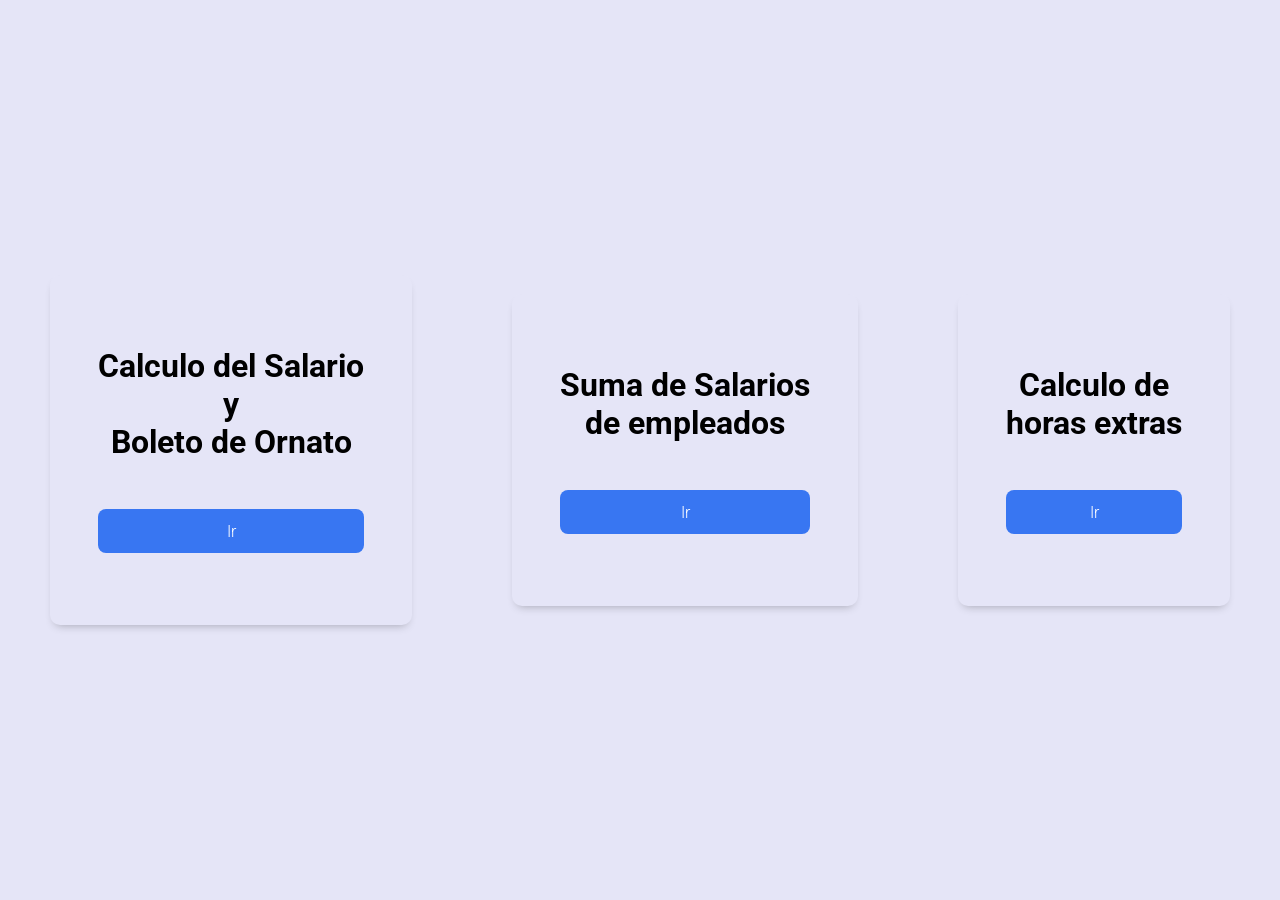
<file: Tarea_5/Index.html>
<!DOCTYPE html>
<html lang="en">
<head>
    <meta charset="UTF-8">
    <meta name="viewport" content="width=device-width, initial-scale=1.0">
    <title>Salario total</title>
    <link rel="stylesheet" href="estilos.css">
</head>
<body>
    <form class="form" calaction="datos.js">
        <h2 class="form_title">Calculo del Salario <br>y <br>Boleto de Ornato</h2>
        <div class="form_container">
            <input type="submit" class="form_submit" value="Ir" onclick="redi()">
        </div>
        
    </form>
    <form class="form" calaction="datos.js">
        <h2 class="form_title"> Suma de Salarios <br>de empleados</h2>
        <div class="form_container">
            <input type="submit" class="form_submit" value="Ir" onclick="redirec()">
        </div>
        
    </form>
    <form class="form" calaction="datos.js">
        <h2 class="form_title">Calculo de <br> horas extras</h2>
        <div class="form_container">
            <input type="submit" class="form_submit" value="Ir" onclick="redirec_hora()">
        </div>
    </form>
    <script type="text/javascript">
        function redi(){
            window.open("salario.html",'_blank')
        }
        function redirec(){
            window.open("cant_emple.html",'_blank')
        }
        function redirec_hora(){
            window.open("horasx.html",'_blank')
        }
    </script>
</body>
</html>
</file>
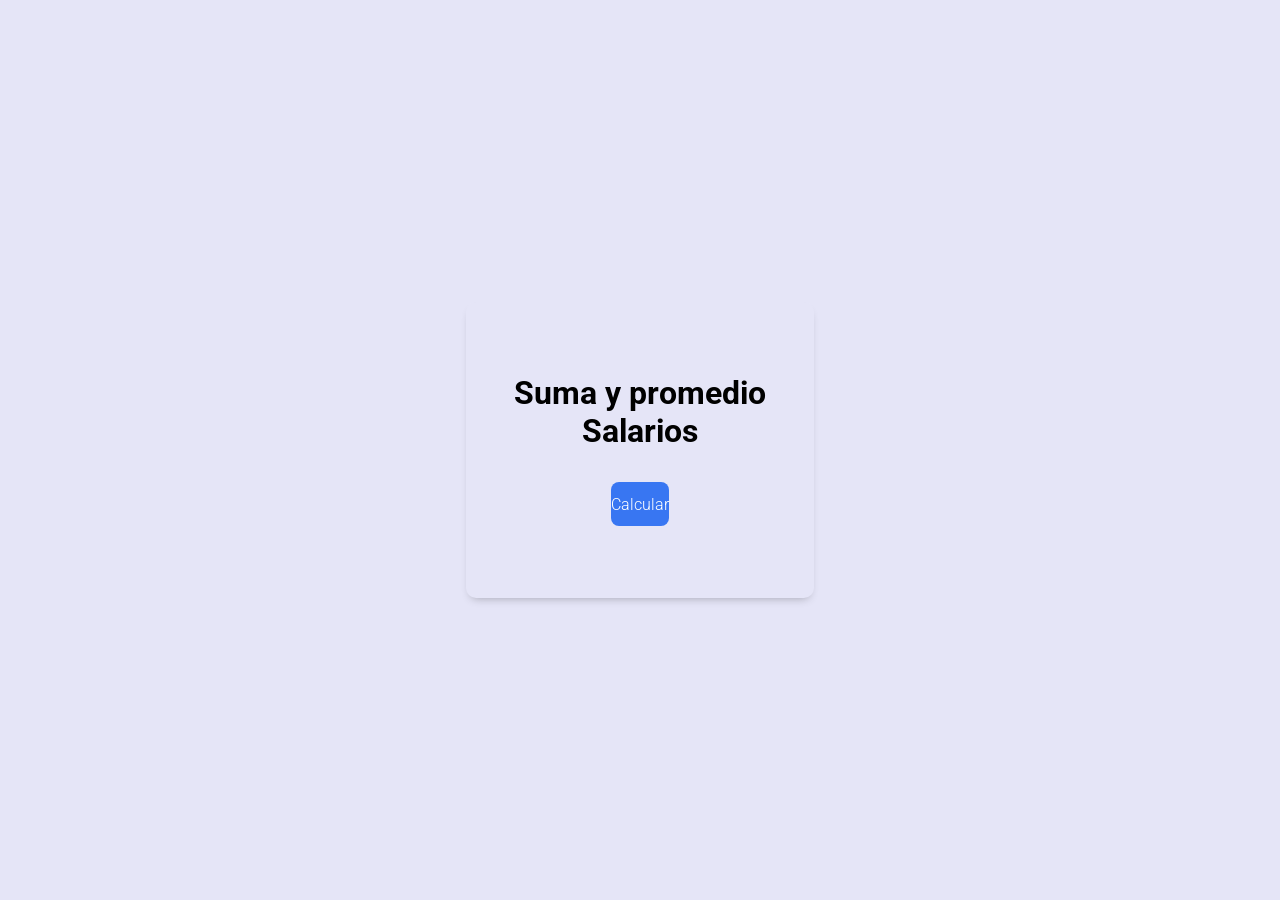
<file: Tarea_5/cant_emple.html>
<!DOCTYPE html>
<html lang="en">
<head>
    <meta charset="UTF-8">
    <meta name="viewport" content="width=device-width, initial-scale=1.0">
    <link rel="stylesheet" href="estilos.css">
    <title>Suma y promedio Salarios</title>
</head>
<body>
    <form class="form" calaction="datos.js">
        <h2 class="form_title">Suma y promedio <br> Salarios</h2>
            <button onclick="cant_emple()" class="form_submit">Calcular</button>
            <h3 id="Calculo_mostrar"></h3>
    </form>
    <script>
    let form = document.querySelector("form")
    form.addEventListener("submit",cant_emple)
    function cant_emple(e) {
    e.preventDefault()
    let sal
    let suma=0
    let emple=parseFloat(prompt("Ingrese la cantidad de empleados: "))
    for (let i = 1; i <=emple; i++) {
        sal=parseFloat(prompt(i+". Ingrese el salario del empleado: "))
        suma+=sal
    }
    let mostrar=document.getElementById("Calculo_mostrar")
    mostrar.innerText='Sumatoria de salarios: Q'+suma+'\nPromedio de salarios: Q'+(suma/emple)
}
    </script>
</body>
</html>
</file>
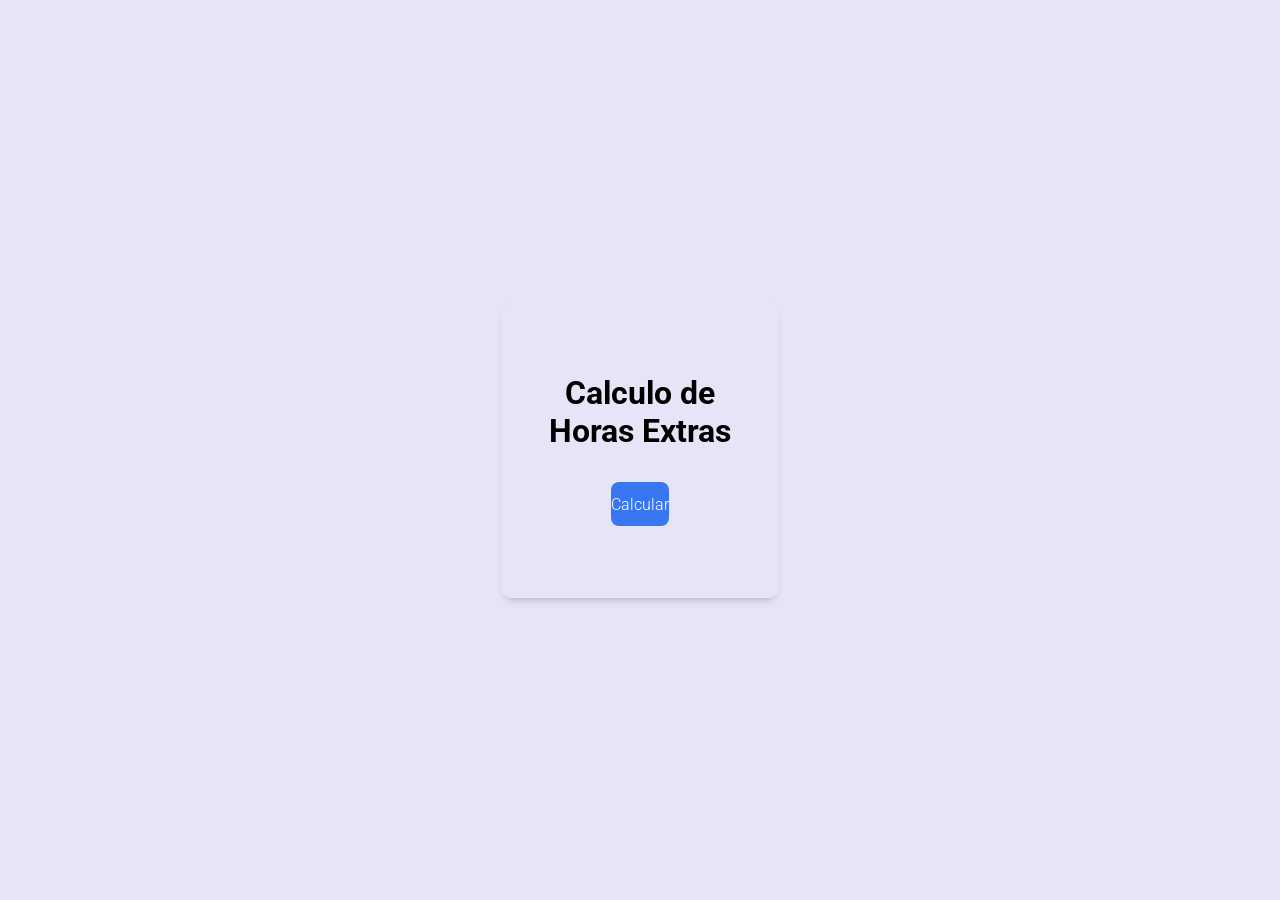
<file: Tarea_5/horasx.html>
<!DOCTYPE html>
<html lang="en">
<head>
    <meta charset="UTF-8">
    <meta name="viewport" content="width=device-width, initial-scale=1.0">
    <link rel="stylesheet" href="estilos.css">
    <title>Horas extras</title>
</head>
<body>
    <form class="form" calaction="datos.js">
        <h2 class="form_title">Calculo de<br> Horas Extras</h2>
            <button onclick="horas_ext()" class="form_submit">Calcular</button>
            <h3 id="calculo_hora"></h3>
        </div>
    </form>
    <script>
        let form = document.querySelector("form")
    form.addEventListener("submit",horas_ext)
    function horas_ext(e) {
    e.preventDefault()
    let horas
    let cent
    let suma=0
    let mostrar=document.getElementById("calculo_hora")
    do {
        horas=parseFloat(prompt("Ingrese las horas extras trabajadas: "))
        if (horas>=0) {
            suma+=horas
        cent= prompt("Desea ingresar otra hora extra? Si=S / No=N")
        } else {
            mostrar.innerText='Coloco la hora en negativo.'
        }
    } while (Object.is(cent,'S'));
    mostrar.innerText='Horas sumadas: '+suma
}
    </script>
</body>
</html>
</file>
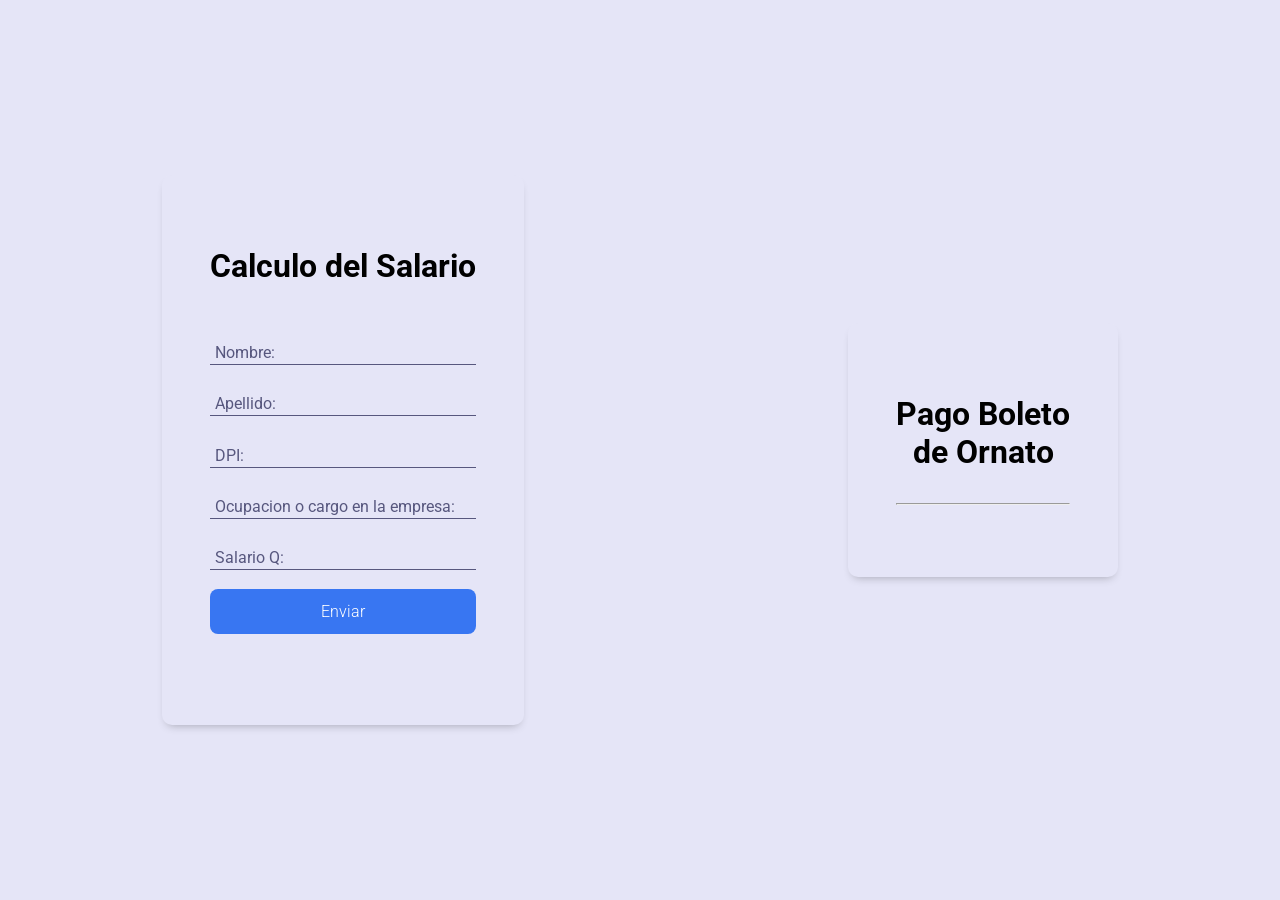
<file: Tarea_5/salario.html>
<!DOCTYPE html>
<html lang="en">
<head>
    <meta charset="UTF-8">
    <meta name="viewport" content="width=device-width, initial-scale=1.0">
    <title>Calculo Salario</title>
    <link rel="stylesheet" href="estilos.css"> 
</head>
<body>
    <form class="form" calaction="datos.js">
        <h2 class="form_title">Calculo del Salario</h2>
        <div class="form_container">
            <div class="form_group">
                <input type="text" name="nombres" id="nombres" class="form_input" placeholder=" ">
                <label for="nombres" class="form_label">Nombre:</label>
                <span class="form_line"></span>
            </div>
            <div class="form_group">
                <input type="text" name="nombres" id="apellidos" class="form_input" placeholder=" ">
                <label for="apellidos" class="form_label">Apellido: </label>
                <span class="form_line"></span>
            </div>
            <div class="form_group">
                <input type="text" name="nombres" id="dpi" class="form_input" placeholder=" ">
                <label for="dpi" class="form_label">DPI: </label>
                <span class="form_line"></span>
            </div>
            <div class="form_group">
                <input type="text" name="nombres" id="trabajo" class="form_input" placeholder=" ">
                <label for="trabajo" class="form_label">Ocupacion o cargo en la empresa: </label>
                <span class="form_line"></span>
            </div>
            <div class="form_group">
                <input type="text" name="nombres" id="salario" class="form_input" placeholder=" ">
                <label for="salario" class="form_label">Salario Q: </label>
                <span class="form_line"></span>
            </div>
            <input type="submit" class="form_submit" value="Enviar" >
            <h3 id="respuesta" ></h3>
        </div>
    </form>
    <!-- CALCULO DEL BOLETO DE ORNATO -->
    <form class="form" calaction="datos.js">
        <h2 class="form_title">Pago Boleto <br> de Ornato</h2>
        <hr>
            <h3 id="mostrar" ></h3>
        </div>
    </form>
    <script>
let second
let dpi
let job
let salario
let respuesta
//
let form = document.querySelector("form")
form.addEventListener("submit",validar)
function validar(e) {
    e.preventDefault();
    let name=document.querySelector("#nombres").value
    second=document.querySelector("#apellidos").value
    dpi=document.querySelector("#dpi").value
    job=document.querySelector("#trabajo").value
    salario=document.querySelector("#salario").value
    respuesta = document.getElementById("respuesta")
    let total=0
    let igss=0
    igss=parseFloat(salario)*0.0483
    total=parseFloat(salario)-igss+250
    respuesta.innerText='Nombre: '+name+second+'\n\nDPI: '+dpi+'\n\nOcupacio: '+job+'\n\nSalario: Q'+salario+'\n\nDesuento IGSS: Q'+igss.toFixed(2)+'\n\nSalario Total: Q'+total.toFixed(2)
    
}
//calculo del boleto de ornato
form.addEventListener("submit",show)
    function show(e){
       e.preventDefault()
        let mostrar=document.getElementById("mostrar")
        if (salario>=500.01 && salario<=1000) {
            mostrar.innerText='Salario: Q'+salario+'\n\nArbitrio Q10.00\nCon multa: Q20.00'
        } else {
            if (salario>=1000.01 && salario<=3000) {
                mostrar.innerText='Salario: Q'+salario+'\n\nArbitrio Q15.00\nCon multa: Q30.00'
            } else {
                if (salario>=3000.01 && salario<=6000) {
                    mostrar.innerText='Salario: Q'+salario+'\n\nArbitrio Q50.00\nCon multa: Q100.00'
                } else {
                    if (salario>=6000.01 && salario<=9000) {
                        mostrar.innerText='Salario: Q'+salario+'\n\nArbitrio Q75.00\nCon multa: Q150.00'
                    } else {
                        if (salario>=9000.01 && salario<=12000) {
                            mostrar.innerText='Salario: Q'+salario+'\n\nArbitrio Q100.00\nCon multa: Q200.00'
                        } else {
                            if (salario>=12000.01) {
                                mostrar.innerText='Salario: Q'+salario+'\n\nArbitrio Q150.00\nCon multa: Q300.00'
                            } else {
                                mostrar.innerText='No paga boleto'
                            }
                        }
                    }
                }
            }
        }
}
</script>
</body>
</html>
</file>
<file: Tarea_5/estilos.css>
@import url('https://fonts.googleapis.com/css2?family=Roboto:ital,wght@0,400;0,700;1,300&display=swap');
*{
    margin: 0;
    padding: 0;
    box-sizing: border-box;
}
body{
    font-family: 'Roboto', sans-serif;
    background-color: #e5e5f7;
    background-image:  radial-gradient(#17194c 0.5px, transparent 0.5px), radial-gradient(#17194c 0.5px, #e5e5f7 0.5px);
    background-size: 20px 20px;
    background-position: 0 0,10px 10px;
    display: flex;
    min-height: 100vh;
}
.form{
    background-color: #e5e5f7;
    margin: auto;
    width: 90%
    max-width: 100px; 
    padding: 4.5em 3em;
    border-radius: 10px;
    box-shadow: 0 5px 10px -5px rgb(0 0 0 / 30%);    
    text-align: center;
}

.form_title{
    font-size: 2rem;
    margin-bottom: 1em;
}
.form_container{
    margin-top: 3em;
    display: grid;
    gap: 1.2em;
}
.form_group{
    position: relative;
    --color: #57577e;
}
.form_input{
    width: 100%;
    background: none;
    color: #706c6c;
    font-size: 1;
    padding: .6em .3em;
    border: none;
    outline: none;
    border-bottom: 1px solid var(--color);
    font-family: 'Roboto', sans-serif;
}
.form_input:not(:placeholder-shown){
    color: #4d4646;
}
/* Sirve para mover los input 
en .form_input:not(:placeholder-shown)+.form_label sirve para los placeholder se queden vacios*/
.form_input:focus + .form_label,
.form_input:not(:placeholder-shown)+.form_label{
    transform: translateY(-12px) scale(.7);
    transform-origin: left top;
    color: #17194c;
}
/* el label le damos movimiento */
.form_label{
    color: var(--color);
    cursor: pointer;
    position: absolute;
    top: 0;
    left: 5px;
    transform: translateY(10px);
    transition: transform .5s, color .3s;
}
.form_submit{
    background-color: #3876f2;
    color: #fff;
    font-family: 'Roboto', sans-serif;
    font-weight: 300;
    font-size: 1rem;
    padding: .8em 0;
    border: none;
    border-radius: .5em;
}
.form_line{
    position: absolute;
    bottom: 0;
    left: 0;
    width: 100%;
    height: 1px;
    background-color: #3866f2;
    transform: scale(0);
    transform: left bottom;
    transition: transform .4s;
}

.form_input:focus ~ .form_line,
.form_input:not(:placeholder-shown)~.form_line{
    transform: scale(1);
}

@media (max-width:425px){
    .form_title{
        font-size: 1.8rem;
    }
}
h3, p{
    text-align: left;
}
</file>
